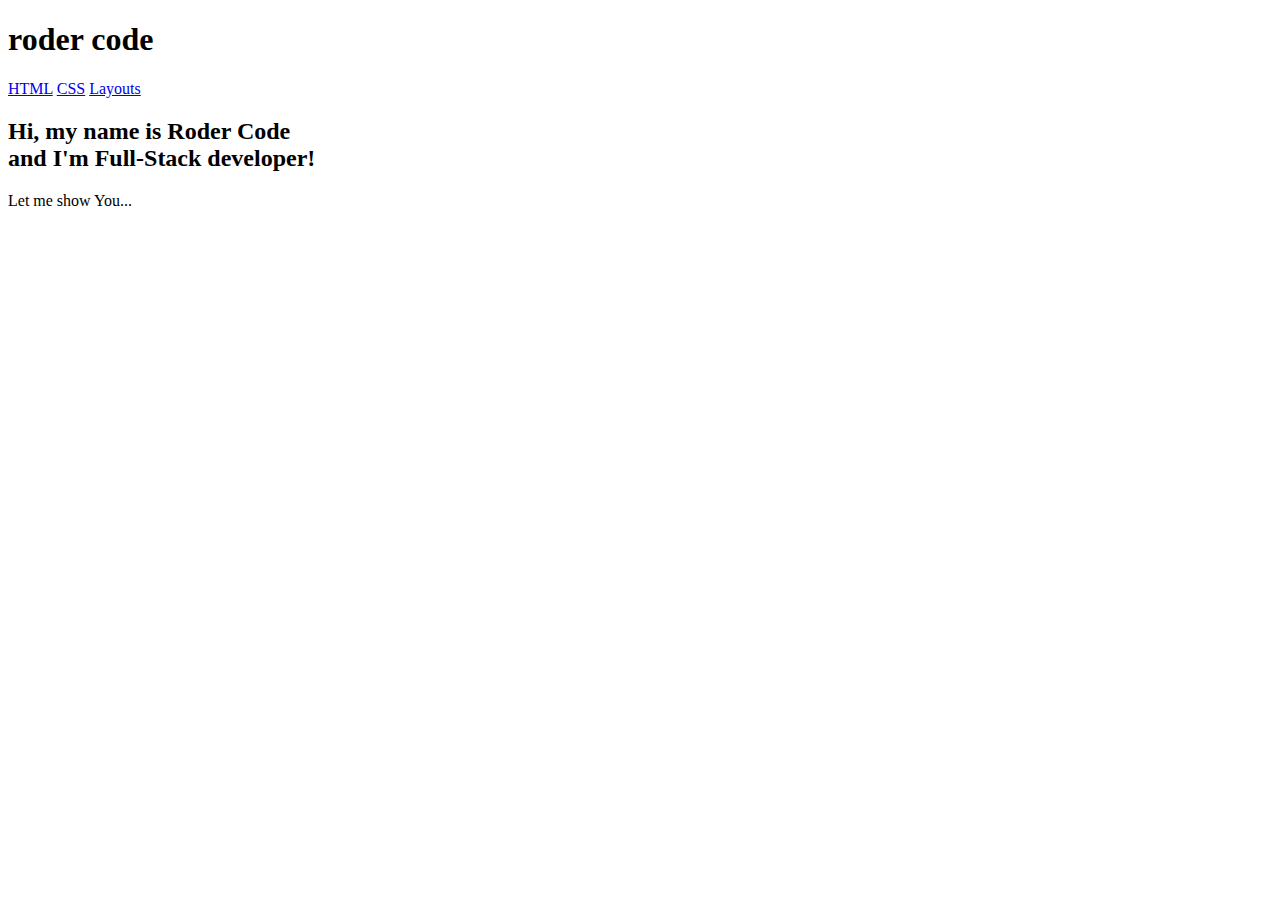
<file: index.html>
<!DOCTYPE html>
<html lang="en">
  <head>
    <meta charset="UTF-8" />
    <meta http-equiv="X-UA-Compatible" content="IE=edge" />
    <meta name="viewport" content="width=device-width, initial-scale=1.0" />
    <title>Document</title>
    <link rel="stylesheet" href="style.css" />
  </head>
  <body>
    <header>
      <h1 class="title">roder code</h1>
      <nav>
        <a class="nav-item" href="html-page/html-page.html">HTML</a>
        <a class="nav-item" href="css-page/css-page.html">CSS</a>
        <a class="nav-item" href="/layout-page/index.html">Layouts</a>
      </nav>
    </header>

    <main>
      <h2 class="intro-text">
        Hi, my name is <strong>Roder Code</strong> <br />
        and I'm Full-Stack developer!
      </h2>
      <p class="sub-text">Let me show You...</p>
    </main>

    <footer></footer>
  </body>
</html>
</file>
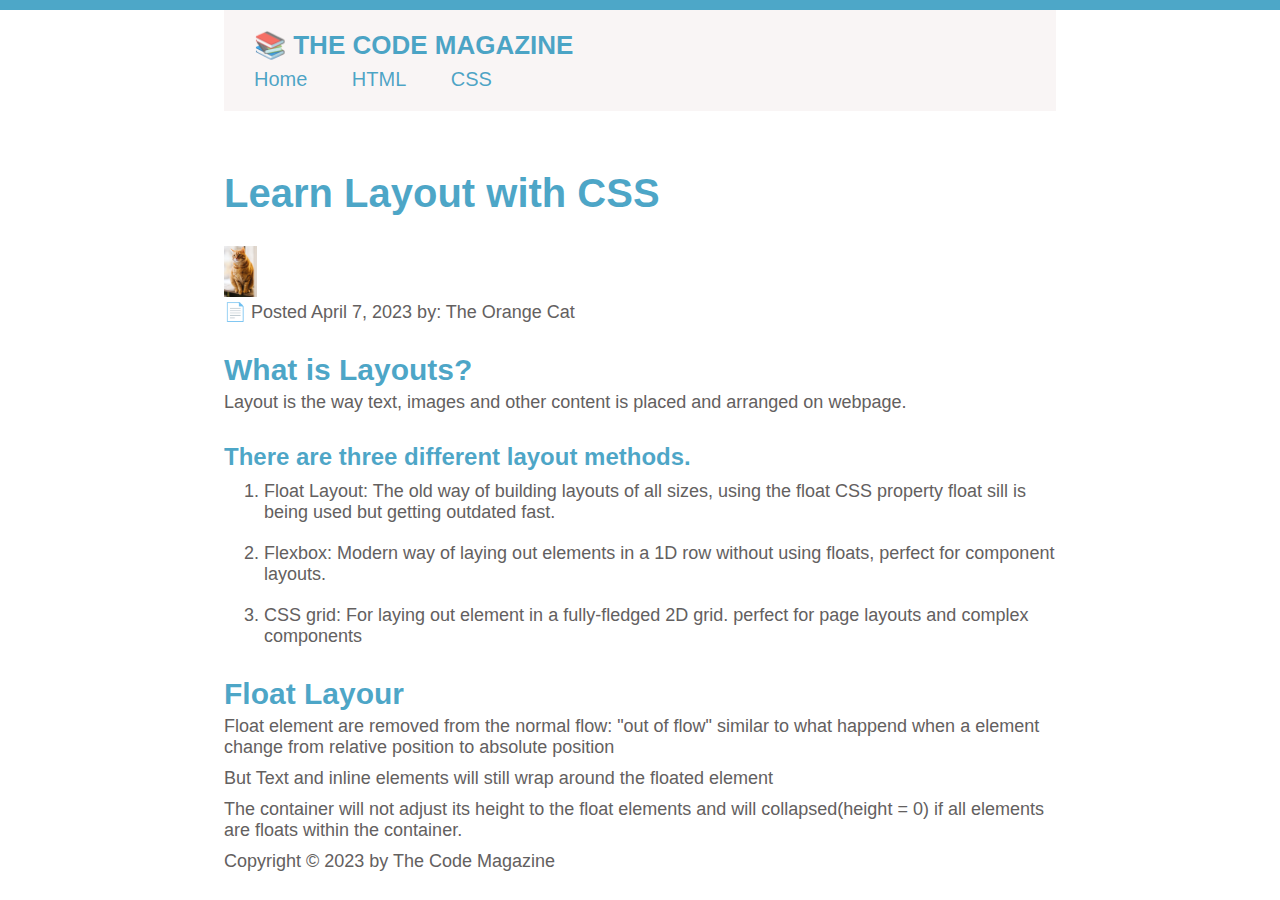
<file: layout-page/index.html>
<!DOCTYPE html>
<html lang="en">
  <head>
    <meta charset="UTF-8" />
    <meta http-equiv="X-UA-Compatible" content="IE=edge" />
    <meta name="viewport" content="width=device-width, initial-scale=1.0" />
    <title>Document</title>
    <link rel="stylesheet" href="style.css" />
  </head>
  <body>
    <div class="main-container">
      <header class="main-header">
        <h1 class="main-header-title">📚 The Code Magazine</h1>
        <nav>
          <a class="nav-item" href="/index.html">Home</a>
          <a class="nav-item" href="/html-page/html-page.html">HTML</a>
          <a class="nav-item" href="/css-page/css-page.html">CSS</a>
        </nav>
      </header>

      <h2 class="page-title">Learn Layout with CSS</h2>

      <div class="author-container">
        <img class="author-pic" src="img/cat-avatar.png" alt="author pic" />
        <p class="post-date">📄 Posted April 7, 2023 by: The Orange Cat</p>
      </div>

      <section class="layout-section">
        <h3>What is Layouts?</h3>

        <p>
          Layout is the way text, images and other content is placed and
          arranged on webpage.
        </p>

        <h4>There are three different layout methods.</h4>

        <ol>
          <li>
            Float Layout: The old way of building layouts of all sizes, using
            the float CSS property float sill is being used but getting outdated
            fast.
          </li>
          <li>
            Flexbox: Modern way of laying out elements in a 1D row without using
            floats, perfect for component layouts.
          </li>
          <li>
            CSS grid: For laying out element in a fully-fledged 2D grid. perfect
            for page layouts and complex components
          </li>
        </ol>
      </section>

      <section>
        <h3>Float Layour</h3>
        <p>
          Float element are removed from the normal flow: "out of flow" similar
          to what happend when a element change from relative position to
          absolute position
        </p>

        <p>
          But Text and inline elements will still wrap around the floated
          element
        </p>

        <p>
          The container will not adjust its height to the float elements and
          will collapsed(height = 0) if all elements are floats within the
          container.
        </p>

        <p></p>
      </section>

      <footer>
        <p>Copyright &copy; 2023 by The Code Magazine</p>
      </footer>
    </div>
  </body>
</html>
</file>
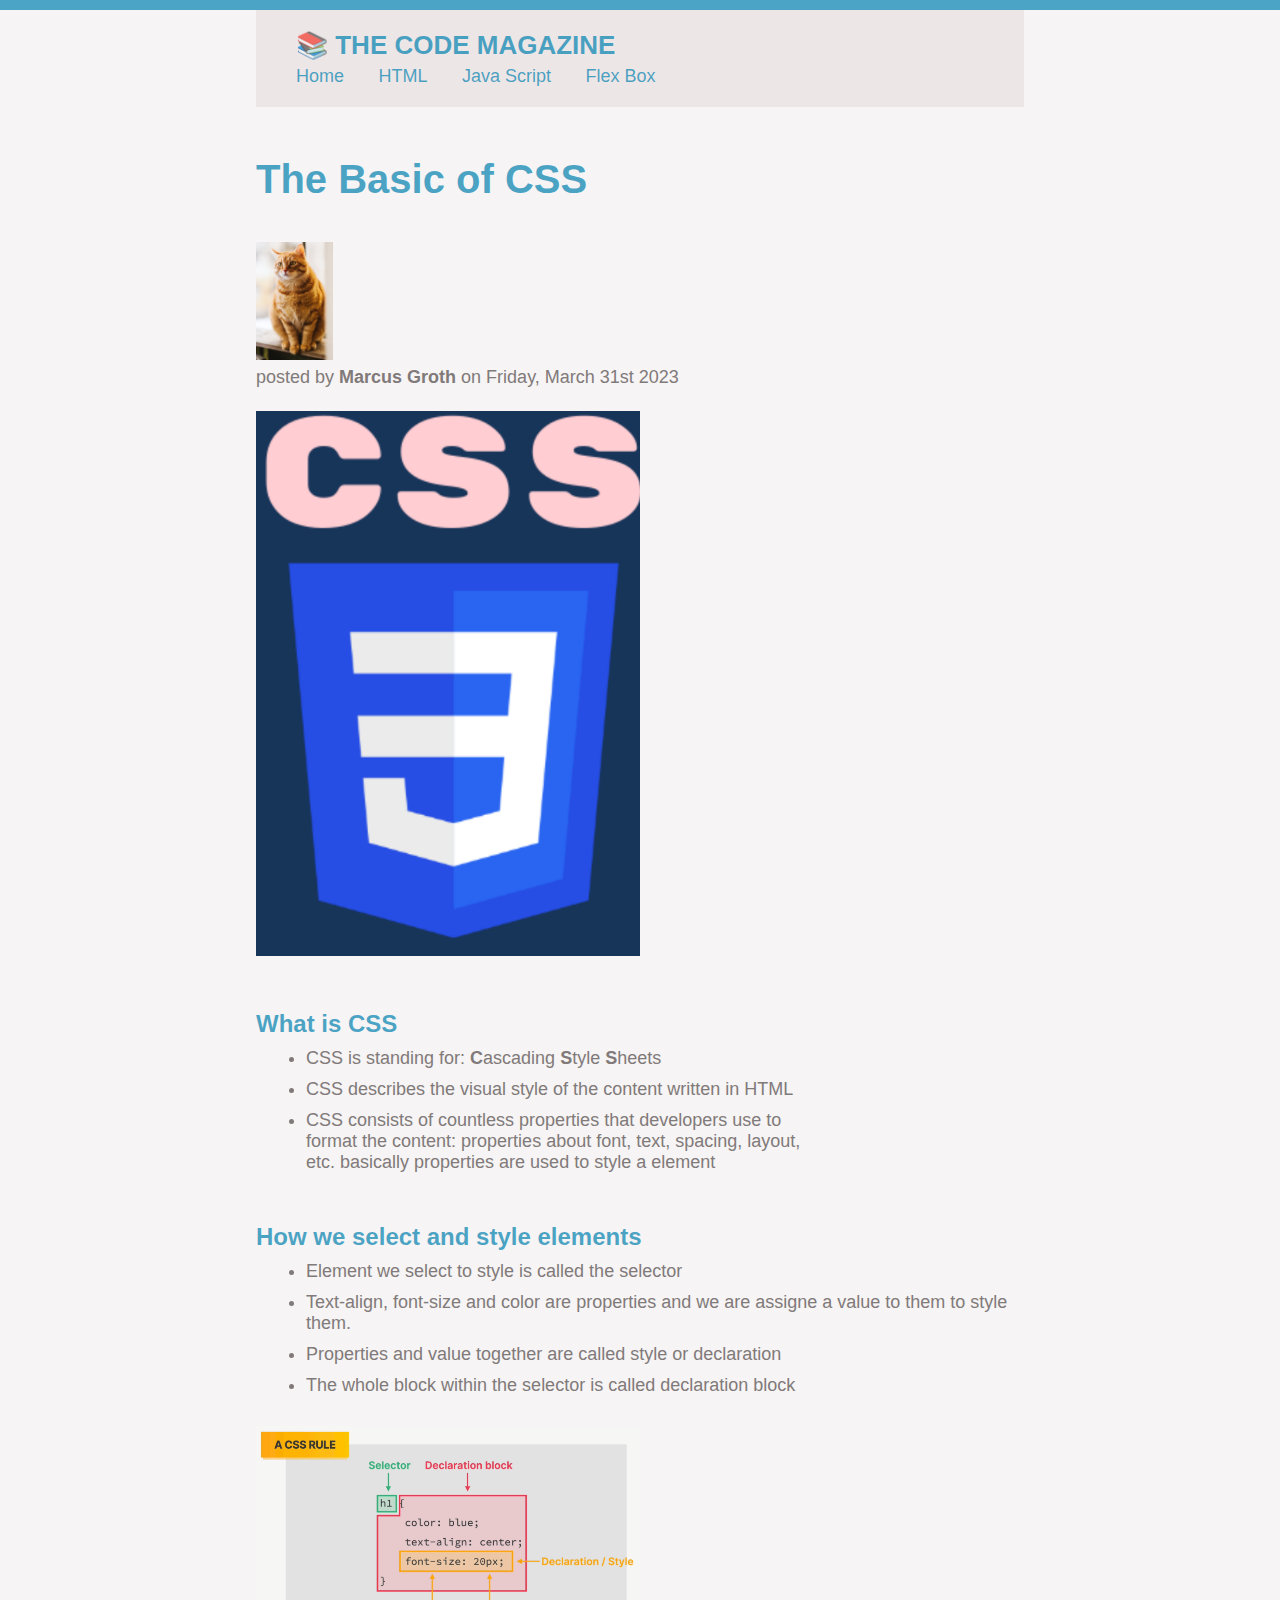
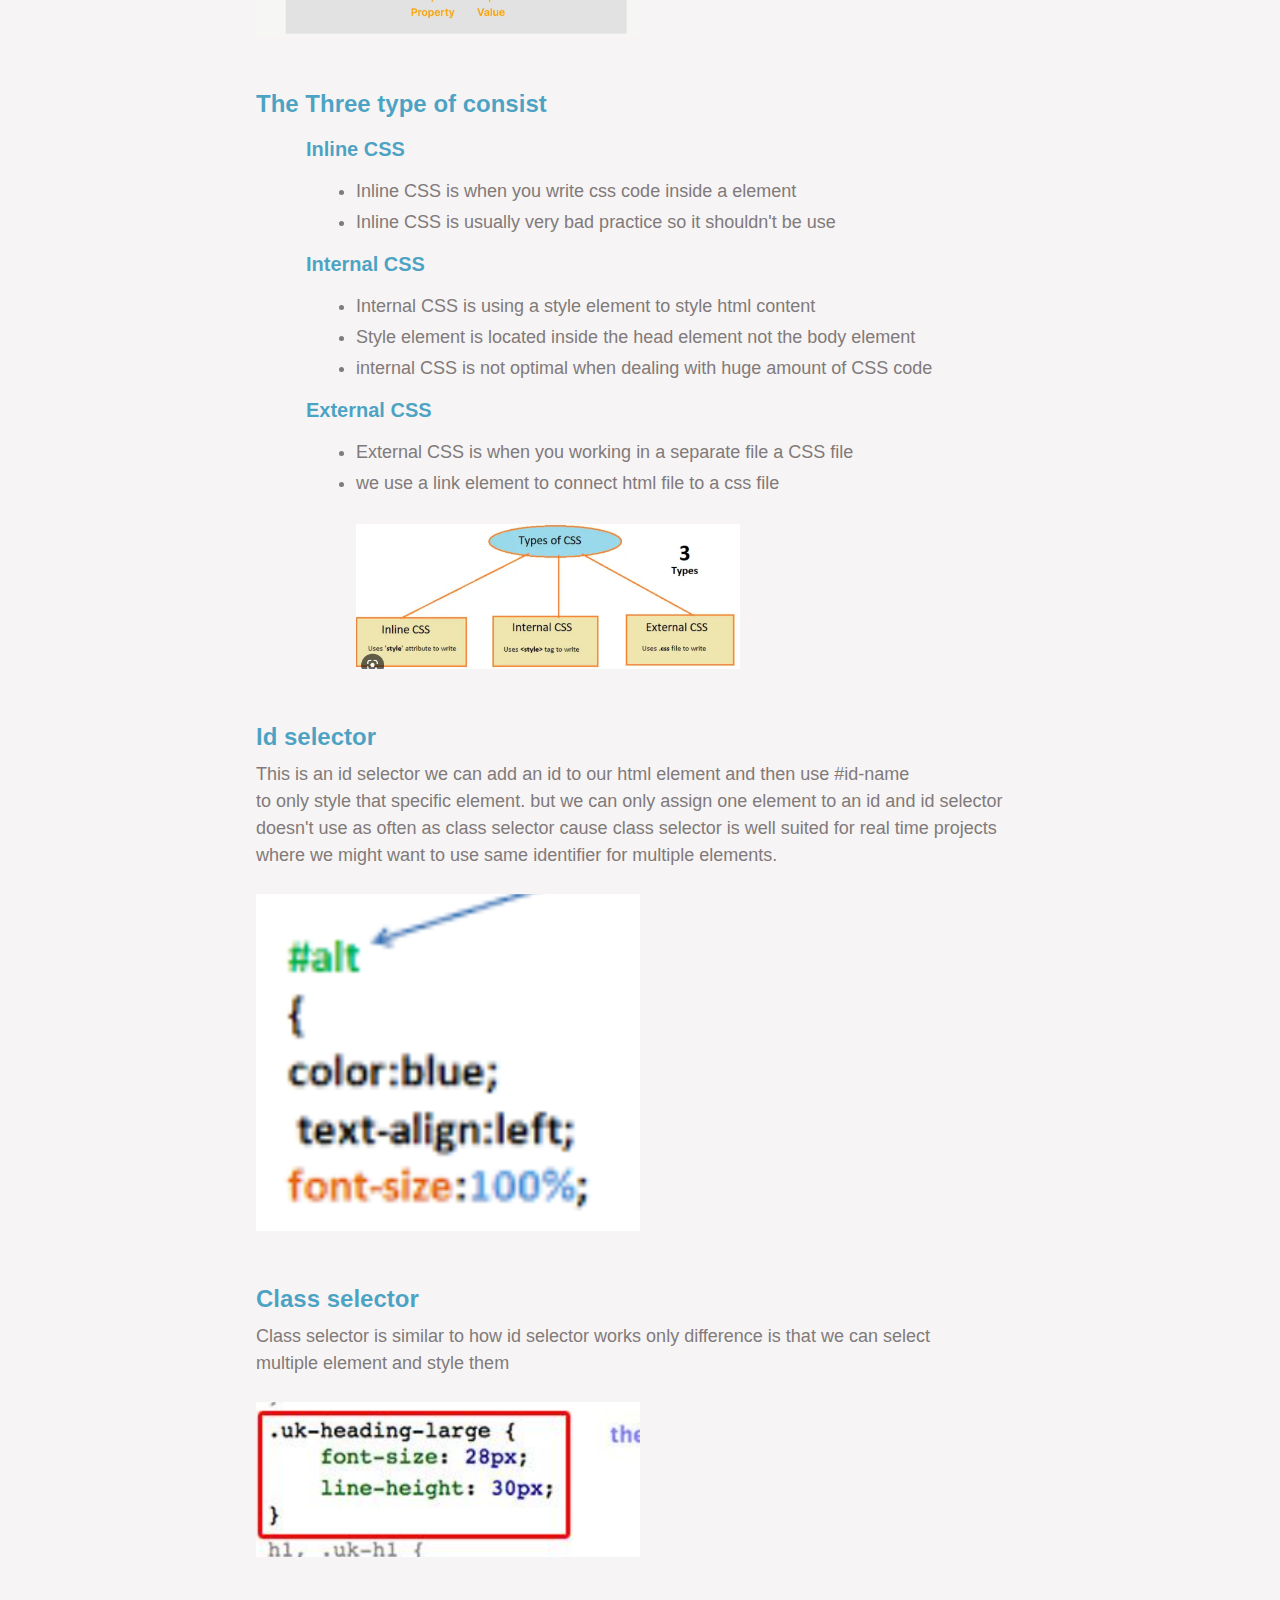
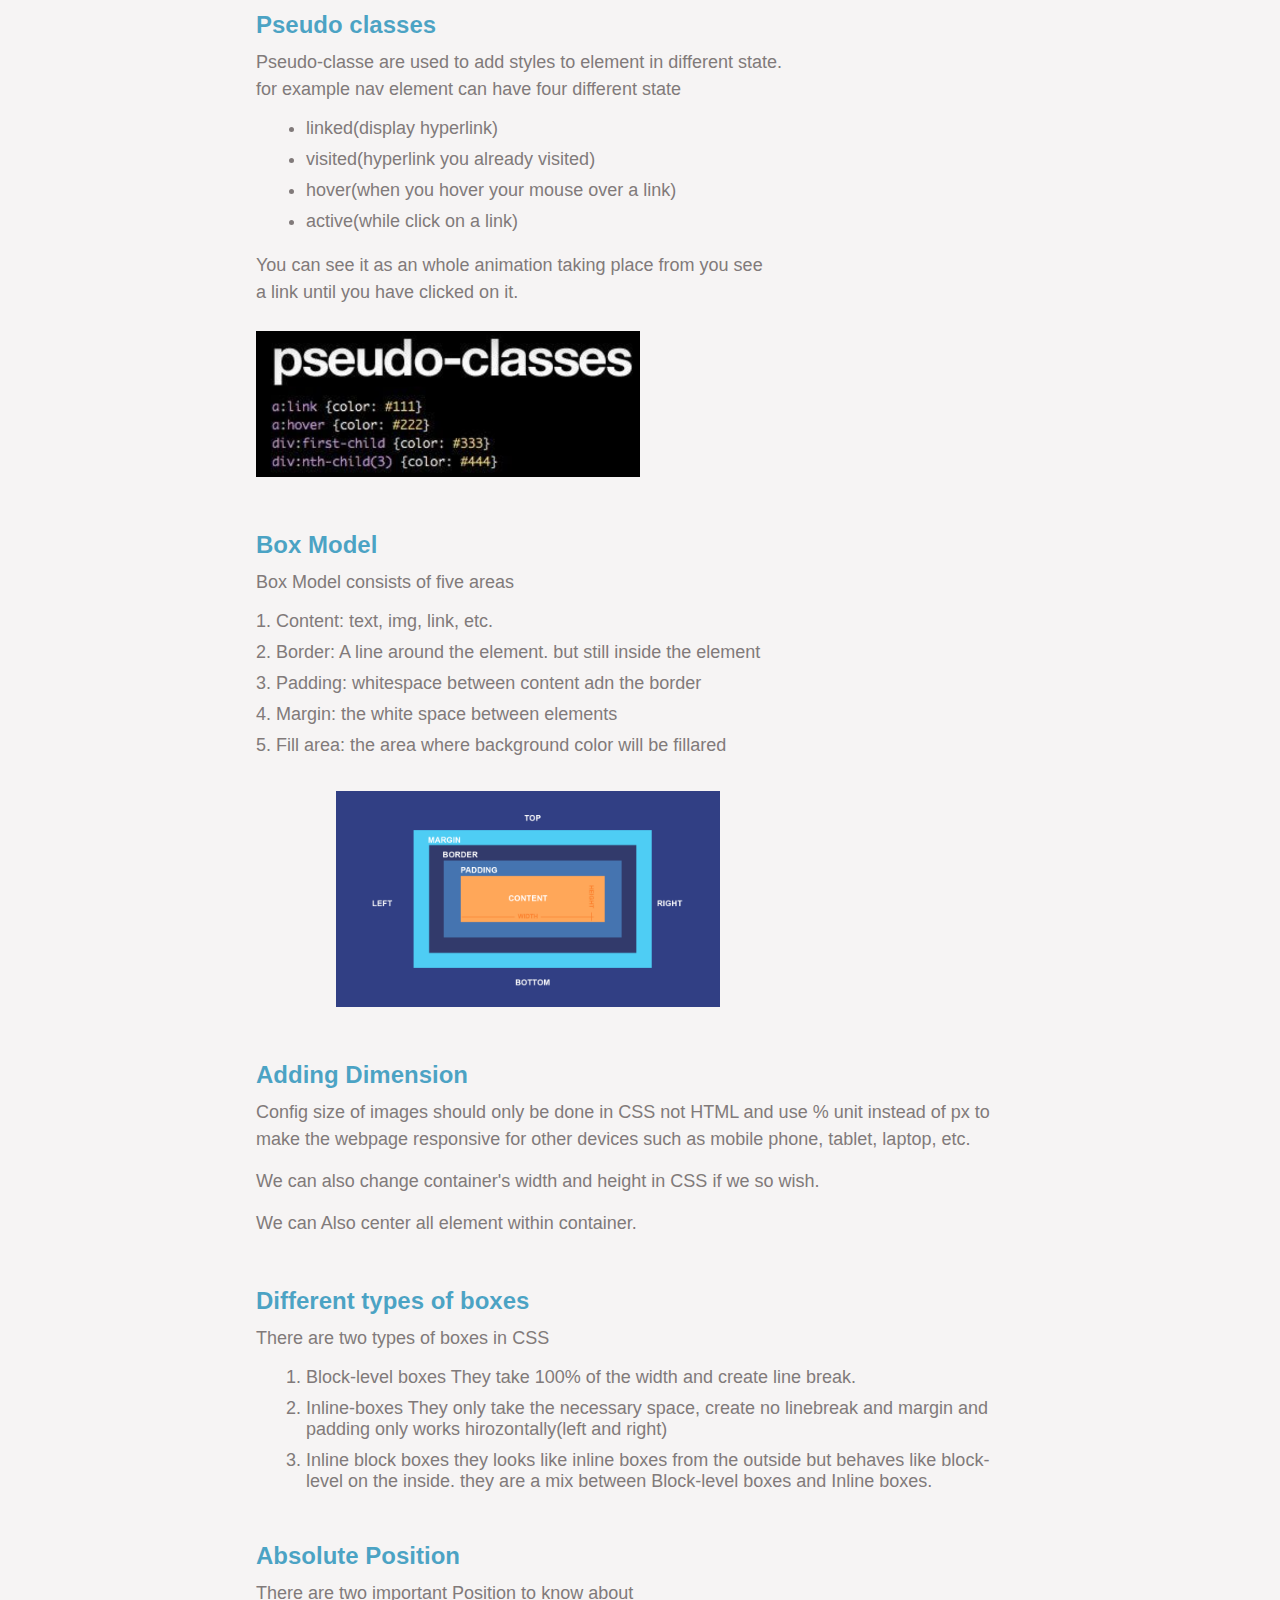
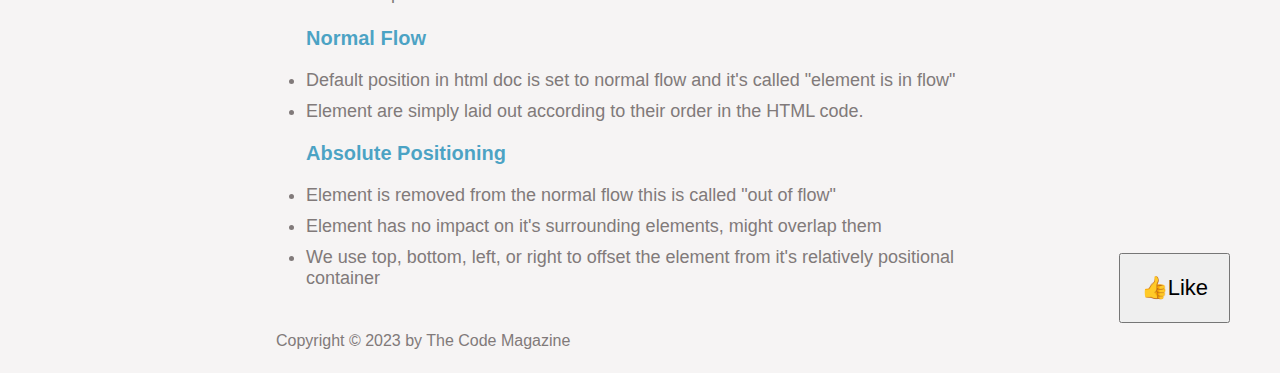
<file: css-page/css-page.html>
<!DOCTYPE html>
<html lang="en">
  <head>
    <meta charset="UTF-8" />
    <meta http-equiv="X-UA-Compatible" content="IE=edge" />
      <meta name="viewport" content="width=device-width, initial-scale=1.0" />

    <link rel="stylesheet" href="style.css">


    <title>CSS Page</title>
  </head>
  <body>

    <div class="container">

      <header class="main-header">
        <h1 class="main-header-title">&#128218; The Code Magazine</h1>
  
        <nav>
          <a class="nav-item" href="/index.html">Home</a>
          <a class="nav-item" href="/html-page/html-page.html">HTML</a>
          <a class="nav-item" href="#">Java Script</a>
          <a class="nav-item" href="#">Flex Box</a>
        </nav>
      </header>
      
       
  
        <h2 class="page-title">The Basic of CSS</h2>
  
        <img class="auther-pic" src="img/cat-avatar.png" alt="auther selfie"/>
  
        <p class="post-date">
          posted by <strong>Marcus Groth</strong> on Friday, March 31st 2023
        </p>
      
  
      <section>
        <img src="img/Css-logo.png" alt="css-logo"/>
  
        <h3>What is CSS</h3>
  
        <ul>
          <li>
            CSS is standing for:
            <strong>C</strong>ascading <strong>S</strong>tyle
            <strong>S</strong>heets
          </li>
  
          <li>CSS describes the visual style of the content written in HTML</li>
  
          <li>
            CSS consists of countless properties that developers use to <br> format the
            content: properties about font, text, spacing, layout, <br> etc. basically properties are used to style a element
          </li>
        </ul>
      </section>
  
      <section>
        <h3>How we select and style elements</h3>
  
        <ul>
          <li>Element we select to style is called the selector</li>
  
          <li>
            Text-align, font-size and color are properties and we are assigne a
            value to them to style them.
          </li>
  
          <li>Properties and value together are called style or declaration</li>
  
          <li>The whole block within the selector is called declaration block</li>
        </ul>
  
        <img
          src="img/select-css.png.png"
          alt="how to select a element in css"
        />
      </section>
  
      <section>
        <h3>The Three type of consist</h3>
  
        <h4 class="CSS-type">Inline CSS</h4>
        <ul class="list-three-type" id="inline-ul">
          <li class="inline-css">Inline CSS is when you write css code inside a element</li>
  
          <li class="inline-css">Inline CSS is usually very bad practice so it shouldn't be use</li>
        </ul>
  
        <h4 class="CSS-type">Internal CSS</h4>
        <ul class="list-three-type">
          <li>Internal CSS is using a style element to style html content</li>
  
          <li>
            Style element is located inside the head element not the body element
          </li>
  
          <li>
            internal CSS is not optimal when dealing with huge amount of CSS code
          </li>
        </ul>
  
        <h4 class="CSS-type">External CSS</h4>
        <ul class="list-three-type">
          <li>External CSS is when you working in a separate file a CSS file</li>
  
          <li>we use a link element to connect html file to a css file</li>
        </ul>
  
        <img class="types-of-css-img"
          src="img/three-type-css.png"
          alt="three type of CSS"
        />
      </section>
  
      <section>
        <h3>Id selector</h3>
        
        <p>This is an id selector we can add an id to our html element and then use #id-name <br> to only style that specific element. but we can only assign one element to an id and id selector doesn't use as often as class selector cause class selector is well suited for real time projects where we might want to use same identifier for multiple elements.</id></p>
  
        <img src="img/id-selector.png" alt="screenshot of id selector" />
      </section>
  
      <section>
        <h3>Class selector</h3>
  
        <p>Class selector is similar to how id selector works only difference is that we can select <br> multiple element and style them</p>
  
        <img src="img/class-selector.png" alt="screenshot of class selector script">
      </section>
  
      <section>
        <h3>Pseudo classes</h3>
        <p>Pseudo-classe are used to add styles to element in different state. <br> for example nav element can have four different state</p>
        <ul>
          <li>linked(display hyperlink)</li>
          <li>visited(hyperlink you already visited)</li>
          <li>
            hover(when you hover your mouse over a link)</li>
          <li>active(while click on a link)</li>
        </ul>
  
        <p>You can see it as an whole animation taking place from you see <br> a link until you have clicked on it.</p>
  
      
        <img src="img/pseudo-classes.png" alt="CSS code pseudo classes">
      </section>

      <section>

        <h3>Box Model</h3>
        <p>Box Model consists of five areas</p>
        <ol class="box-model-list">
          <li>Content: text, img, link, etc.</li>
          <li>Border: A line around the element. but still inside the element</li>
          <li>Padding: whitespace between content adn the border</li>
          <li>Margin: the white space between elements</li>
          <li>Fill area: the area where background color will be fillared</li>
        </ol>

        <img class="box-model-img" src="img/box_model.png" alt="educational picture of The Box Model">
      </section>

      <section>
        <h3>Adding Dimension</h3>
        <p>Config size of images should only be done in CSS not HTML and use % unit instead of px to make the webpage responsive for other devices such as mobile phone, tablet, laptop, etc.</p>

        <p>We can also change container's width and height in CSS if we so wish.</p>

        <p>We can Also center all element within container.</p>
      </section>

      <section>
        <h3>Different types of boxes</h3>
        <p>There are two types of boxes in CSS </p>
        <ol>
          <li>
            Block-level boxes They take 100% of the width and create line break.
          </li>
          
          <li>
            Inline-boxes They only take the necessary space, create no linebreak and margin and padding only works hirozontally(left and right)
          </li>

          <li>
            Inline block boxes they looks like inline boxes from the outside but behaves like block-level on the inside. they are a mix between Block-level boxes and Inline boxes. 
          </li>
          
        </ol>
      </section>

      <section>
        <h3>Absolute Position</h3>
        <p>There are two important Position to know about</p>
        
        <h4>Normal Flow</h4>
        <ul>
          <li>Default position in html doc is set to normal flow and it's called "element is in flow"</li>
          <li>Element are simply laid out according to their order in the HTML code.</li>
        </ul>
        
        <h4>Absolute Positioning</h4>
        <ul>
          <li>Element is removed from the normal flow this is called "out of flow"</li>
          <li>Element has no impact on it's surrounding elements, might overlap them</li>
          <li>We use top, bottom, left, or right to offset the element from it's relatively positional container</li>
        </ul>
      </section>
        
      <button class="like-btn">👍Like</button>
      <footer>
        <p class="copy-right" id="copy-right">Copyright &copy; 2023 by The Code Magazine</p> 
      </footer>
      
    </div>
  </body>
</html>
</file>
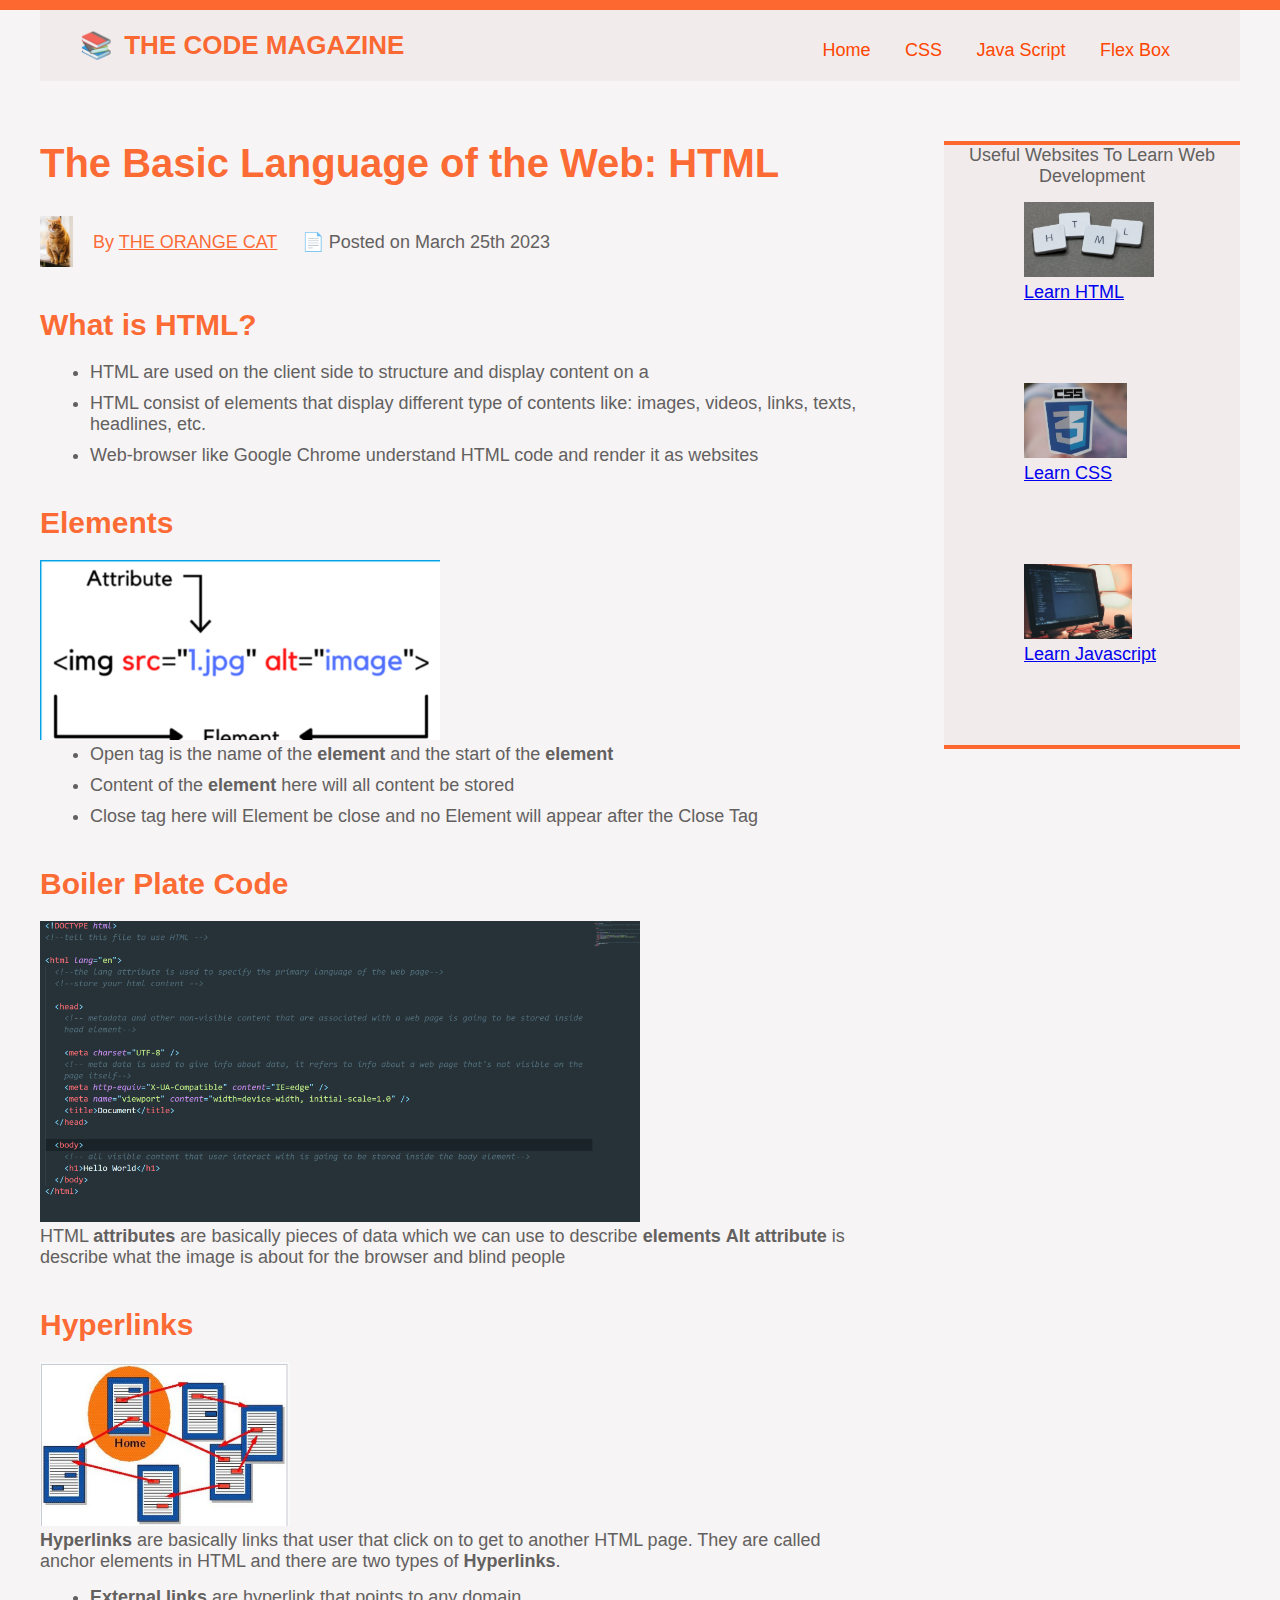
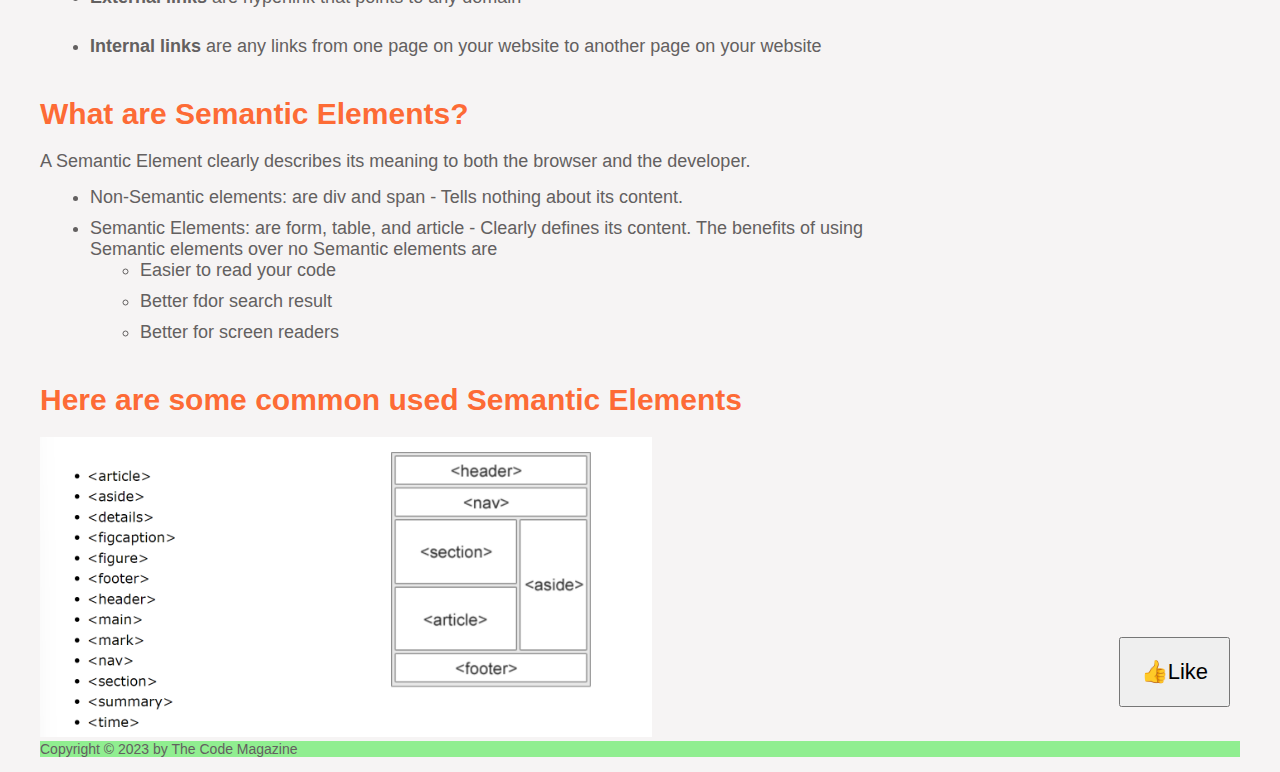
<file: html-page/html-page.html>
<!DOCTYPE html>
<html lang="en">
  <head>
    <meta charset="UTF-8" />
    <meta http-equiv="X-UA-Compatible" content="IE=edge" />
    <meta name="viewport" content="width=device-width, initial-scale=1.0" />
    <title>HTML Page</title>

    <link rel="stylesheet" href="style.css" />
  </head>

  <body>
    <div class="container">
      <header class="main-header clearfix">
        <h1 class="main-header-title">&#128218; The Code Magazine</h1>
        <nav class="nav-bars">
          <a class="nav-item" href="/index.html">Home</a>
          <a class="nav-item" href="/css-page/css-page.html">CSS</a>
          <a class="nav-item" href="#">Java Script</a>
          <a class="nav-item" href="#">Flex Box</a>
        </nav>
      </header>

      <div class="post-header">
        <main>
          <section>
            <h2 class="page-title">The Basic Language of the Web: HTML</h2>

            <div class="author">
              <img
                class="author-pic"
                src="img/cat-avatar.png"
                alt="picture of the the author"
              />

              <p class="author-post">
                By
                <a class="profile-link" href="/orange-cat-page/index.html"
                  >The Orange Cat</a
                >
              </p>
              <p class="post-date">📄 Posted on March 25th 2023</p>
            </div>
          </section>

          <section class="what-is-html-section">
            <h3>What is HTML?</h3>

            <ul>
              <li>
                HTML are used on the client side to structure and display
                content on a
              </li>

              <li class="second-li">
                HTML consist of elements that display different type of contents
                like: images, videos, links, texts, headlines, etc.
              </li>

              <li class="third-li">
                Web-browser like Google Chrome understand HTML code and render
                it as websites
              </li>
            </ul>
          </section>

          <section class="element-section">
            <h3>Elements</h3>

            <img
              src="img/attributes.png"
              alt="picture of html element"
              width="400"
            />

            <ul>
              <li class="first-li">
                Open tag is the name of the <b>element</b> and the start of the
                <b>element</b>
              </li>

              <li>
                Content of the <b>element</b> here will all content be stored
              </li>

              <li>
                Close tag here will Element be close and no Element will appear
                after the Close Tag
              </li>
            </ul>
          </section>

          <section class="boiler-plate-section">
            <h3>Boiler Plate Code</h3>

            <img
              src="img/boilerplate.png"
              alt="html boilerplate code show on a screen"
              width="600"
            />

            <p>
              HTML <b>attributes</b> are basically pieces of data which we can
              use to describe <b>elements</b> <b>Alt attribute</b> is describe
              what the image is about for the browser and blind people
            </p>
          </section>

          <section class="hyperlinks-section">
            <h3>Hyperlinks</h3>

            <img
              src="img/hyper-links.png"
              alt="educational image how hyperlinks works"
              width="250"
            />

            <p>
              <b>Hyperlinks</b> are basically links that user that click on to
              get to another HTML page. They are called anchor elements in HTML
              and there are two types of <b>Hyperlinks</b>.
            </p>

            <ul>
              <li class="first-li">
                <b>External links</b> are hyperlink that points to any domain
              </li>
              <br />

              <li>
                <b>Internal links</b> are any links from one page on your
                website to another page on your website
              </li>
            </ul>
          </section>

          <section class="semantic-section">
            <div></div>
            <h3>What are Semantic Elements?</h3>

            <p>
              A Semantic Element clearly describes its meaning to both the
              browser and the developer.
            </p>

            <ul class="semantic-list">
              <li class="first-li">
                Non-Semantic elements: are div and span - Tells nothing about
                its content.
              </li>
              <li>
                Semantic Elements: are form, table, and article - Clearly
                defines its content. The benefits of using Semantic elements
                over no Semantic elements are

                <ul>
                  <li>Easier to read your code</li>
                  <li>Better fdor search result</li>
                  <li>Better for screen readers</li>
                </ul>
              </li>
            </ul>
          </section>

          <section class="semantic-example-section">
            <h3>Here are some common used Semantic Elements</h3>

            <img src="img/semantic-elements.png" alt="" height="300" />
          </section>
        </main>
      </div>

      <aside>
        <p>Useful Websites To Learn Web Development</p>
        <ul class="list-related-link">
          <li class="item">
            <img
              src="img/html.png"
              alt="Computer that says HTML"
              height="75px"
            />
            <a
              class="related-link"
              href="https://www.codecademy.com/learn/learn-html"
              >Learn HTML</a
            >
          </li>
          <li>
            <img src="img/css.png" alt="" height="75px" />
            <a class="related-link" href="https://www.w3schools.com/css/"
              >Learn CSS</a
            >
          </li>
          <li>
            <img src="img/javascript.png" alt="" height="75px" />
            <a class="related-link" href="https://learnjavascript.online/"
              >Learn Javascript</a
            >
          </li>
        </ul>
      </aside>

      <button class="like-btn">👍Like</button>

      <footer>
        <p class="copy-right">Copyright &copy; 2023 by The Code Magazine</p>
      </footer>
    </div>
  </body>
</html>
</file>
<file: style.css>
/* body {
  background-color: rgb(243, 240, 240, 0.75);
  font-family: sans-serif;
  color: rgb(175, 169, 169);
  /* color: #5e5c5c; */
} */

/* .main-header {
  background-color: red;
}

.title {
  font-size: 32px;
  color: rgb(9, 2, 2);
  text-transform: uppercase;
}

.nav-item {
  font-size: 25px;
}
.nav-item:link,
.nav-item:visited {
  color: rgb(105, 104, 104);
  text-decoration: none;
}

.nav-item:hover,
.nav-item:active {
  font-weight: bold;
  color: black;
}



.intro-text {
  font-size: 40px;
}

.intro-text strong {
  color: rgb(9, 2, 2, 0.9);
}

.sub-text {
  color: rgb(172, 169, 169);
} */

/* h1 {
  font-size: 26px;
  text-transform: uppercase;
} */

/* h2 {
  font-size: 40px;
} */

/* h3 {
  font-size: 30px;
}

h4,
p {
  font-size: 20px;
}

li {
  font-size: 18px;
} */

/* .copy-right {
  font-size: 14px;
} */
</file>
<file: layout-page/style.css>
* {
  font-family: sans-serif;
  padding: 0;
  margin: 0;
}

body {
  border-top: 10px solid #1289b5bf;
  color: rgb(99, 96, 96);
}

h1,
h2,
h3,
h4 {
  color: #1289b5bf;
}

.main-container {
  margin: 0 auto;
  width: 65%;
}

.main-header {
  background: #f9f5f5;
  padding: 20px 30px;
  margin-bottom: 60px;
}

.main-header-title {
  text-transform: uppercase;
  margin-bottom: 7px;
}

.nav-item:visited,
.nav-item:link {
  color: #1289b5bf;
  text-decoration: none;
  font-size: 20px;
  margin-right: 40px;
}

.nav-item:hover {
  color: #056588;
  font-weight: bold;
}

.page-title {
  margin-bottom: 30px;
}

.author-container {
  margin-bottom: 20px;
}

.author-pic {
  height: auto;
  width: 4%;
}

h1 {
  font-size: 1.625rem;
}

h2 {
  font-size: 2.5rem;
}

h3 {
  font-size: 1.875rem;
  margin-top: 30px;
  margin-bottom: 5px;
}

h4 {
  font-size: 1.5rem;
  margin-top: 30px;
  margin-bottom: 10px;
}

p {
  margin-bottom: 10px;
}

li {
  margin-bottom: 20px;
  margin-left: 40px;
}

li:last-child {
  margin-bottom: 0px;
}

p,
li {
  font-size: 18px;
}
</file>
<file: css-page/style.css>
/* text color, font family and background color */

* {
  padding: 0;
  margin: 0;
}

body {
  border-top: 10px solid rgb(18, 137, 181, 0.75);
  background-color: rgb(243, 240, 240, 0.75);
  font-family: sans-serif;
  color: rgb(129, 122, 122);
  position: relative;
}

.container {
  width: 60%;
  margin: 0 auto;
}

.main-header {
  background-color: rgb(237, 230, 230);
  padding: 20px 40px 20px 40px;
  margin-bottom: 50px;
}

.main-header-title {
  text-transform: uppercase;
  margin-bottom: 5px;
}

.page-title {
  margin-bottom: 30px;
}

.post-date {
  margin-bottom: 10px;
}

.auther-pic {
  width: 10%;
  height: auto;
  margin-bottom: 0px;
}

img {
  margin-top: 10px;
}

h1,
h2,
h3,
h4 {
  color: rgb(18, 137, 181, 0.75);
}

h1 {
  font-size: 26px;
}

h2 {
  font-size: 40px;
}

h3 {
  font-size: 24px;
  margin-top: 50px;
  margin-bottom: 10px;
}

h4 {
  font-size: 20px;
  margin-top: 20px;
  margin-bottom: 20px;
  padding-left: 50px;
}

li {
  margin-bottom: 10px;
}
li:last-child {
  margin-bottom: 0px;
}

ul,
ol {
  padding-left: 50px;
  margin-bottom: 20px;
}

/* img {
  margin-top: 20px;
} */

.list-three-type {
  padding-left: 100px;
}

.types-of-css-img {
  padding-left: 100px;
}

p,
li {
  font-size: 18px;
}

p {
  margin-bottom: 15px;
  line-height: 1.5;
}
/* style navbars */
.nav-item:link,
.nav-item:visited {
  font-size: 18px;
  color: rgb(18, 137, 181, 0.75);
  text-decoration: none;
  margin-right: 30px;
}

.nav-item:hover {
  color: rgb(5, 101, 136);
  font-weight: bold;
}

.picture-header {
  color: rgb(99, 96, 96, 0.7);
  font-style: italic;
}

.box-model-list {
  padding-left: 20px;
}

.box-model-img {
  margin-top: 15px;
  margin-left: 80px;
  width: 50%;
  height: auto;
}

.like-btn {
  cursor: pointer;
  font-size: 22px;
  padding: 20px;
  position: absolute;
  bottom: 50px;
  right: 50px;
}

.copy-right {
  font-size: 16px;
  padding: 20px;
  margin-bottom: 0px;
}

img {
  width: 50%;
  height: auto;
}
</file>
<file: html-page/style.css>
/* text color, font family and background color */
* {
  margin: 0;
  padding: 0;
}
/* PAGE SECTIONS */
body {
  background-color: rgb(243, 240, 240, 0.75);
  font-family: sans-serif;
  color: rgb(99, 96, 96);
  border-top: 10px solid rgb(255, 69, 0, 0.8);
  margin-top: 0px;
  position: relative;
}

.container {
  width: 1200px;
  margin: 0 auto;
}

h1::first-letter {
  margin-right: 5px;
}

/* p::first-line {
  color: blue;
} */

/* p {
  display: inline;
} */

/* li {
  display: inline;
} */

.main-header {
  background-color: rgba(235, 226, 226, 0.5);
  padding: 20px 40px;
  /* height: 40px; */
  margin-bottom: 60px;
}

.main-header-title {
  text-transform: uppercase;
}

.post-header {
  margin-bottom: 40px;
}

.page-title {
  margin-bottom: 30px;
}

.post-date {
  margin-bottom: 10px;
}

.post-header-img {
  width: 60%;
  height: auto;
}

.nav-item:visited,
.nav-item:link {
  /* background-color: rgb(161, 158, 158); */
  font-size: 18px;
  color: rgb(255, 69, 0);
  text-decoration: none;
  margin-right: 30px;
  margin-top: 10px;
  display: inline-block;
  /* margin: 20px;
  padding: 20px; */

  /* display: block; */
}

.nav-item:hover {
  color: orangered;
  font-weight: bold;
}

li {
  margin-bottom: 10px;
}

li:last-child {
  margin-bottom: 0px;
}

/*SMALLER ELEMENTS  */

h1,
h2,
h3,
h4 {
  color: rgb(255, 69, 0, 0.8);
}

/* Font size */
h1 {
  font-size: 26px;
}

h2 {
  font-size: 40px;
}

h3 {
  font-size: 30px;
  margin-bottom: 20px;
  margin-top: 40px;
}

p {
  margin-bottom: 15px;
}

ul,
ol {
  margin-left: 50px;
  margin-bottom: 20px;
}

p,
li {
  font-size: 18px;
}

/* style navbars */

/* Related Links */
aside {
  background-color: rgba(235, 226, 226, 0.5);
  border-top: 4px solid rgb(255, 69, 0, 0.8);
  border-bottom: 4px solid rgb(255, 69, 0, 0.8);
  /* margin-top: 60px; */
  width: 292px;
}

aside li {
  list-style-type: none;
}

aside p {
  text-align: center;
}

aside li {
  padding: 0 30px;
}

.related-link {
  display: block;
  margin-bottom: 80px;
}
.list-related-link {
  /* margin-left: auto;
  margin-right: auto; */
}

.like-btn {
  font-size: 22px;
  padding: 20px;
  cursor: pointer;
  position: absolute;
  bottom: 50px;
  right: 50px;
}

/* copy right */
.copy-right {
  font-size: 14px;
}

/* FLOATS */

.author-pic {
  height: auto;
  width: 4%;
  float: left;
}

.author-post,
.post-data {
  color: rgb(255, 69, 0, 0.8);
}

.author-post {
  margin-left: 20px;
  display: inline-block;
}

.profile-link:visited,
.profile-link:link {
  color: rgb(255, 69, 0, 0.8);
  text-transform: uppercase;
}

.profile-link:hover,
.profile-link:active {
  color: orangered;
  font-weight: bold;
}

.post-date {
  display: inline-block;
  margin: 15px 0px 0px 20px;
}

h1 {
  float: left;
}

.nav-bars {
  float: right;
}

/* .clear {
  clear: both;
} */

.clearfix::after {
  clear: both;
  content: "";
  display: block;
}

main {
  /* background-color: rgb(240, 229, 229); */
  width: 825px;
  float: left;
}

aside {
  /* background-color: rgb(240, 229, 229); */
  width: 296px;
  float: right;
}

footer {
  background-color: lightgreen;
  clear: both;
}
</file>
